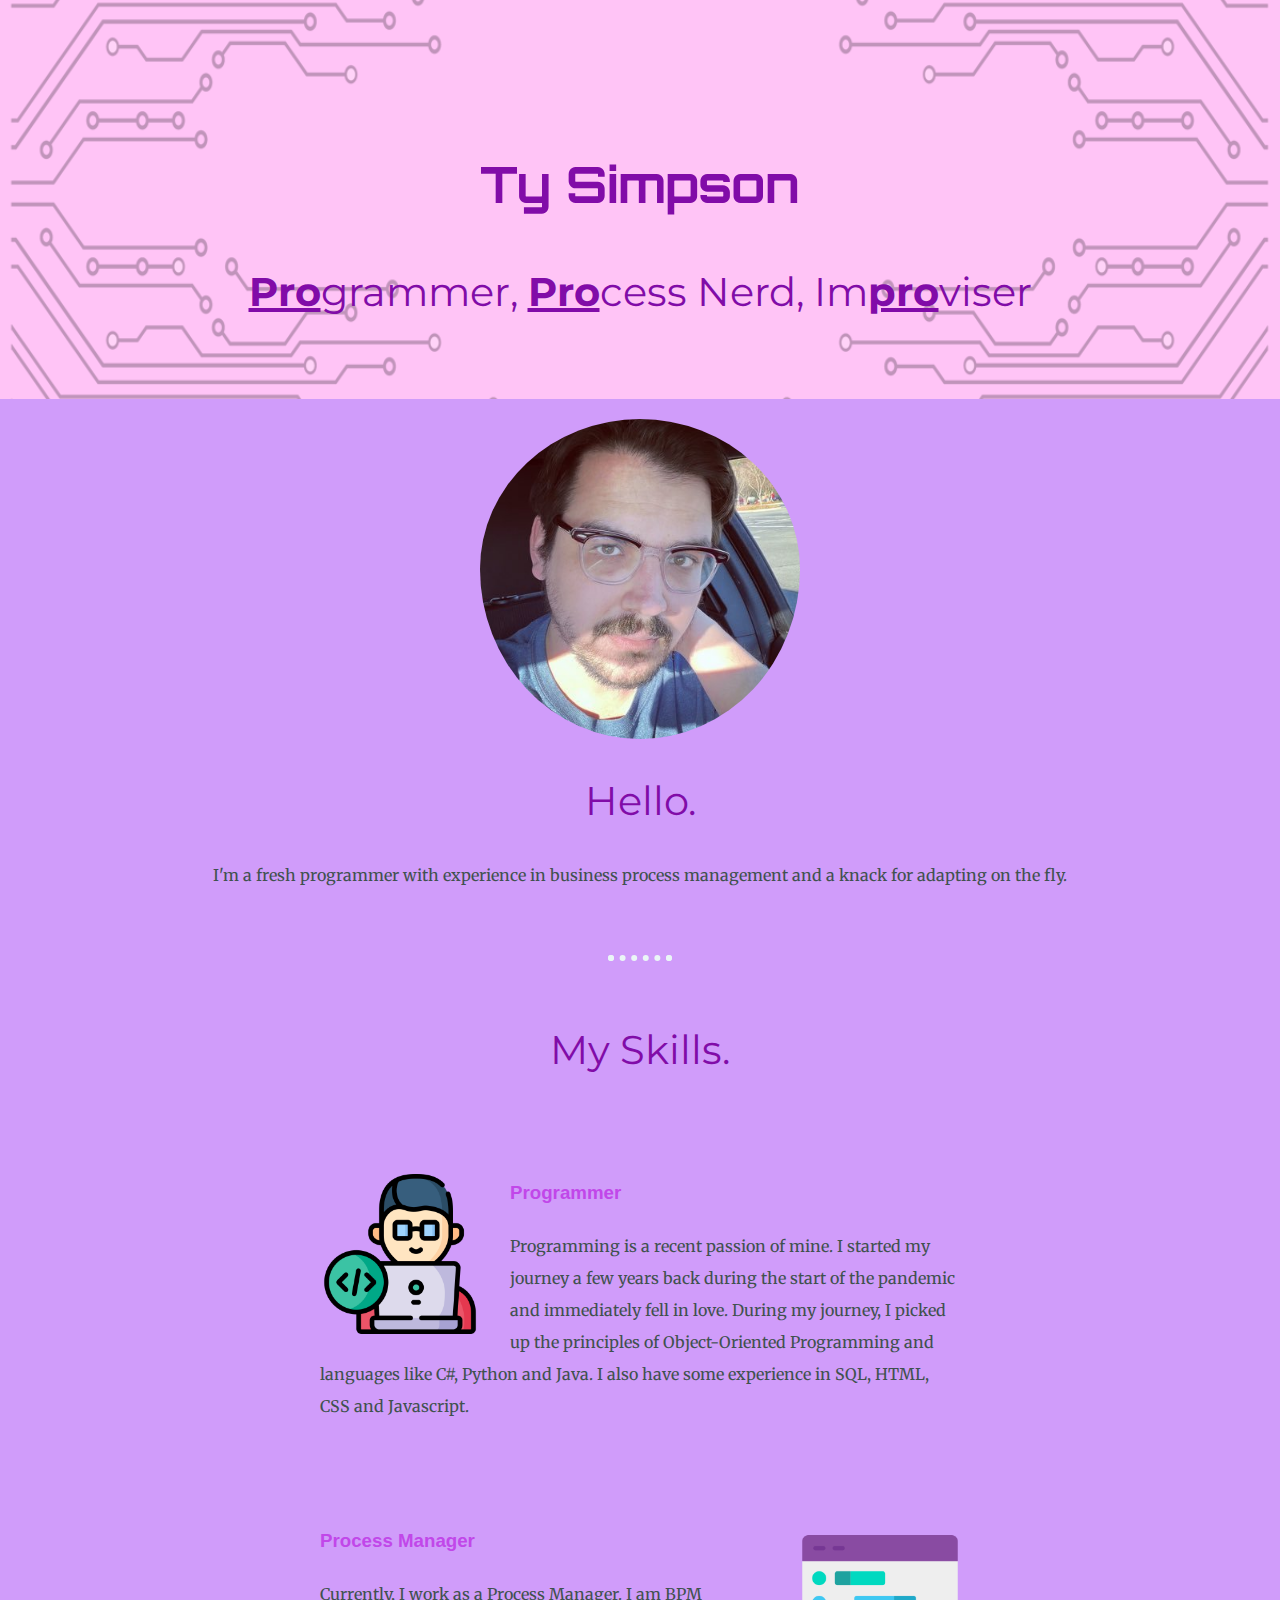
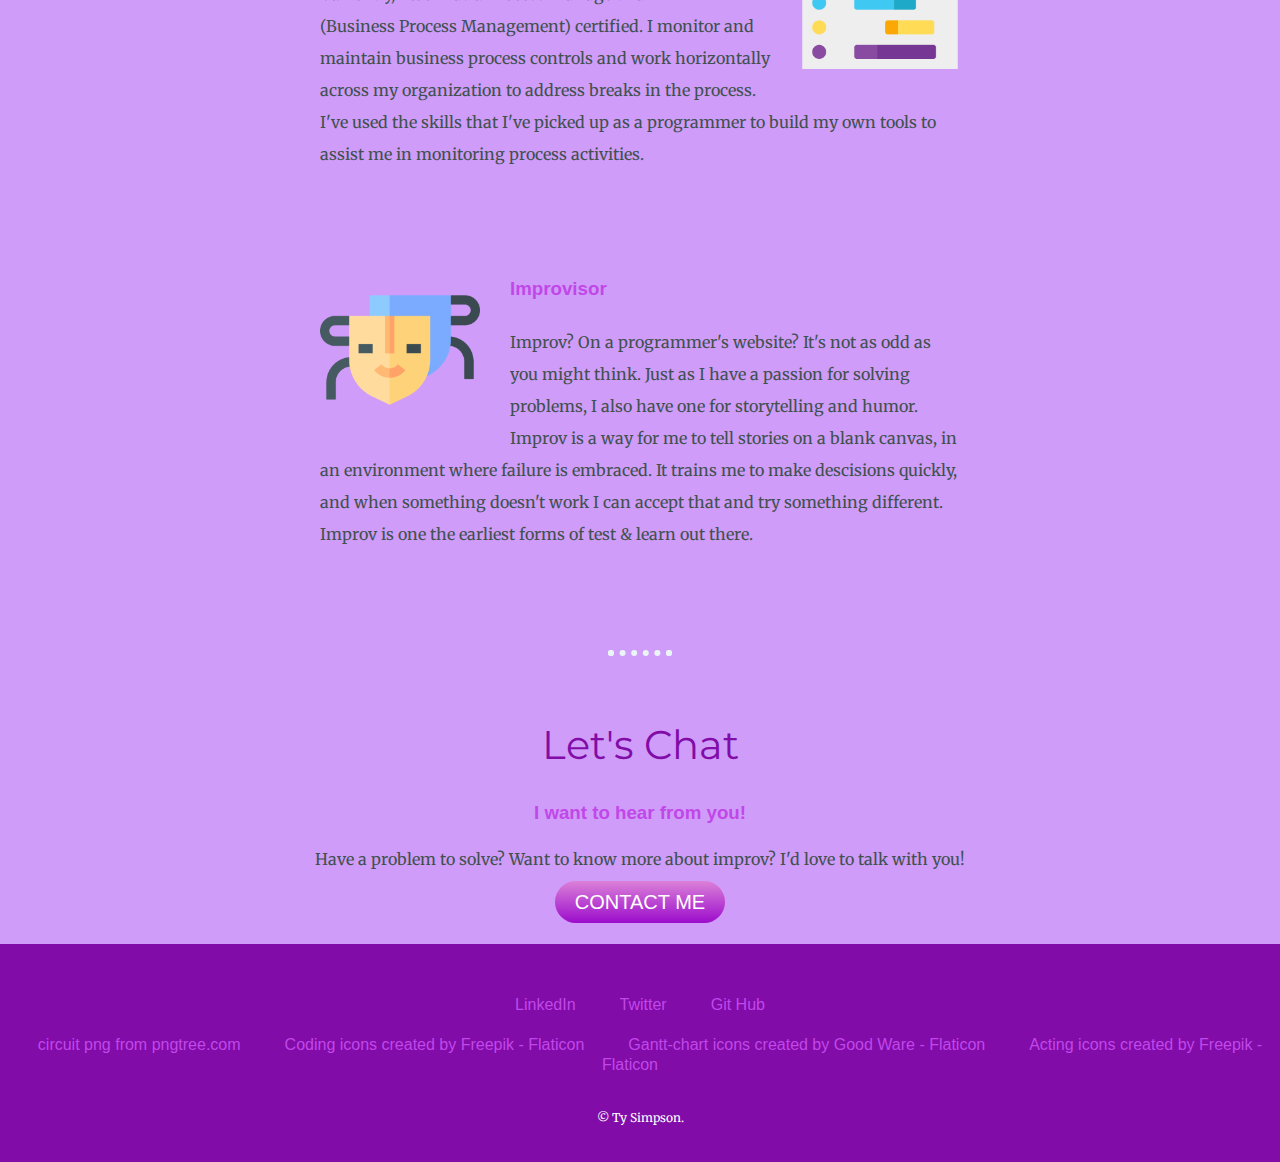
<file: index.html>
<!DOCTYPE html>
<html lang="en">
<head>
    <meta charset="UTF-8">
    <title>Ty Simpson</title>
    <link rel="stylesheet" href="css/styles.css">
    <link rel="icon" href="favicon.ico">
    <link rel="preconnect" href="https://fonts.googleapis.com"><link rel="preconnect" href="https://fonts.gstatic.com" crossorigin><link href="https://fonts.googleapis.com/css2?family=Merriweather&family=Montserrat&family=Orbitron&display=swap" rel="stylesheet">
</head>
<body>
    <div class="top-container">
        
        <h1 class="name">Ty Simpson</h1>
        <h2 class="tag"><span class="pro">Pro</span>grammer, <span class="pro">Pro</span>cess Nerd, Im<span class="pro">pro</span>viser</h2>
        
    </div>
    
    <div class="middle-container">
        <div class="profile">
          <img class="profile-pic" src="images/ty_simpson.jpg" alt="Ty profile picture">
          <h2>Hello.</h2>
          <p>I'm a fresh programmer with experience in business process management and a knack for adapting on the fly.</p>
        </div>
        <hr>
        <div class="skills">
          <h2>My Skills.</h2>
          <div class="skill-row">
            <img class="programmer" src="images/programmer.png" alt="programmer">
            <h3>Programmer</h3>
            <p class="programmer-skill-desc">Programming is a recent passion of mine. I started my journey a few years back during the start of the pandemic and immediately fell in love. During my journey, I picked up the principles of Object-Oriented Programming and languages like C#, Python and Java. I also have some experience in SQL, HTML, CSS and Javascript.</p>
          </div>
          <div class="skill-row">
            <img class="process-manager" src="images/process-manager.png" alt="process manager">
            <h3>Process Manager</h3>
            <p class="process-manager-desc">Currently, I work as a Process Manager. I am BPM (Business Process Management) certified. I monitor and maintain business process controls and work horizontally across my organization to address breaks in the process. I've used the skills that I've picked up as a programmer to build my own tools to assist me in monitoring process activities.</p>
          </div>
          <div class="skill-row">
            <img class="improv" src="images/mask.png" alt="comedy/tragedy masks">
            <h3>Improvisor</h3>
            <p class="improv-desc">Improv? On a programmer's website? It's not as odd as you might think. Just as I have a passion for solving problems, I also have one for storytelling and humor. Improv is a way for me to tell stories on a blank canvas, in an environment where failure is embraced. It trains me to make descisions quickly, and when something doesn't work I can accept that and try something different. Improv is one the earliest forms of test & learn out there. </p>
          </div>
        </div>
        <hr>
        <div class="contact-me">
          <h2>Let's Chat</h2>
          <h3>I want to hear from you!</h3>
          <p>Have a problem to solve? Want to know more about improv? I'd love to talk with you!</p>
          <a class="btn" href="mailto:tyler.h.simpson@gmail.com">CONTACT ME</a>
        </div>
      </div>
      
      
      <div class="bottom-container">
        <a class="footer-link" href="https://www.linkedin.com/in/tyler-h-simpson/">LinkedIn</a>
        <a class="footer-link" href="https://twitter.com/hilltoploser">Twitter</a>
        <a class="footer-link" href="https://github.com/ths1990">Git Hub</a>
        <br>
        <br>
        <a class="footer-link" href='https://pngtree.com/so/circuit'>circuit png from pngtree.com</a>
        <a class="footer-link" href="https://www.flaticon.com/free-icons/coding" title="coding icons">Coding icons created by Freepik - Flaticon</a>
        <a class="footer-link" href="https://www.flaticon.com/free-icons/gantt-chart" title="gantt-chart icons">Gantt-chart icons created by Good Ware - Flaticon</a>
        <a class="footer-link" href="https://www.flaticon.com/free-icons/acting" title="acting icons">Acting icons created by Freepik - Flaticon</a>
        <br>
        <p class="copyright">© Ty Simpson.</p>

      </div>
</body>
</html>
</file>
<file: css/styles.css>
/*******TAG STYLE*********/

body{ 
    margin:0;
    color:#40514E;
    font-family: 'Merriweather',serif;
    text-align: center;
    
    
}

h1{
    color: #810CA8;
    margin-top: 50px auto 0 auto;
    font-family: 'Orbitron',sans-serif;
    font-size: 3.125rem;
    line-height: 2;
    
}

h2{
    color: #810CA8;
    font-family: 'Montserrat',sans-serif;
    font-size: 2.5rem;
    font-weight: normal;
}

h3{
    color: #C147E9;
    font-family: 'Monsterat',sans-serif;
}

p{
    line-height:2;
}

hr {
    border: dotted #EAF6F6 6px;
    border-bottom: none;
    width:4%;
    margin: 5% auto;
    
}

a{
    color: #C147E9;
    font-family: 'Monsterat',sans-serif;
    margin: 10px 20px;
    text-decoration: none;
}
/******CLASS STYLE*********/
.top-container{
    background-color:  #ffc4f6;;
    position:relative;
    padding: 100px 0 50px;

}

.top-container::before {
    content: "";
    background-image: url(../images/circuit-board.png);
    background-size: cover;
    background-position: center;
    position: absolute;
    top: 0px;
    right: 0px;
    bottom: 0px;
    left: 0px;
    opacity: 0.25; 

}

.middle-container{
    background-color: #D09CFA;
    padding-bottom: 30px;

}

.bottom-container{
    background-color: #810CA8;
    padding: 50px 0 20px;
}

.name{
    position:relative;
}

.tag{
    position:relative;


}

.skill-row{
    width:50%;
    margin: 100px auto 100px auto;
    text-align: left;
    line-height: 2;
}


.pro{
    text-decoration: underline;
    font-weight: bold;    
}

.copyright{
    color:white;
    font-size: 0.75em;
    padding: 20px 0 0 0;
}

.mountain{
    position:relative;
    top: 5px;
}

.top-cloud{
    position: absolute;
    right: 300px;
    top: 50px;
}

.bottom-cloud{
    position: absolute;
    left:300px;
    bottom:300px;
    
}

.profile-pic{
    padding-top:20px;
    height:25%;
    width:25%;
    border-radius: 50%;
}

.programmer{
    width: 25%;
    float: left;
    margin-right: 30px;
}

.process-manager{
    width: 25%;
    float: right;
    margin-left: 30px;
}

.improv{
    width: 25%;
    float: left;
    margin-right: 30px;
}

.btn {
    background: #db81d8;
    background-image: -webkit-linear-gradient(top, #db81d8, #9c0ccc);
    background-image: -moz-linear-gradient(top, #db81d8, #9c0ccc);
    background-image: -ms-linear-gradient(top, #db81d8, #9c0ccc);
    background-image: -o-linear-gradient(top, #db81d8, #9c0ccc);
    background-image: linear-gradient(to bottom, #db81d8, #9c0ccc);
    -webkit-border-radius: 28;
    -moz-border-radius: 28;
    border-radius: 28px;
    font-family: Arial;
    color: #ffffff;
    font-size: 20px;
    padding: 10px 20px 10px 20px;
    text-decoration: none;
  }
  
  .btn:hover {
    background: #a314cf;
    text-decoration: none;
  }

  .footer-link:hover{
    color:white;
  }
</file>
